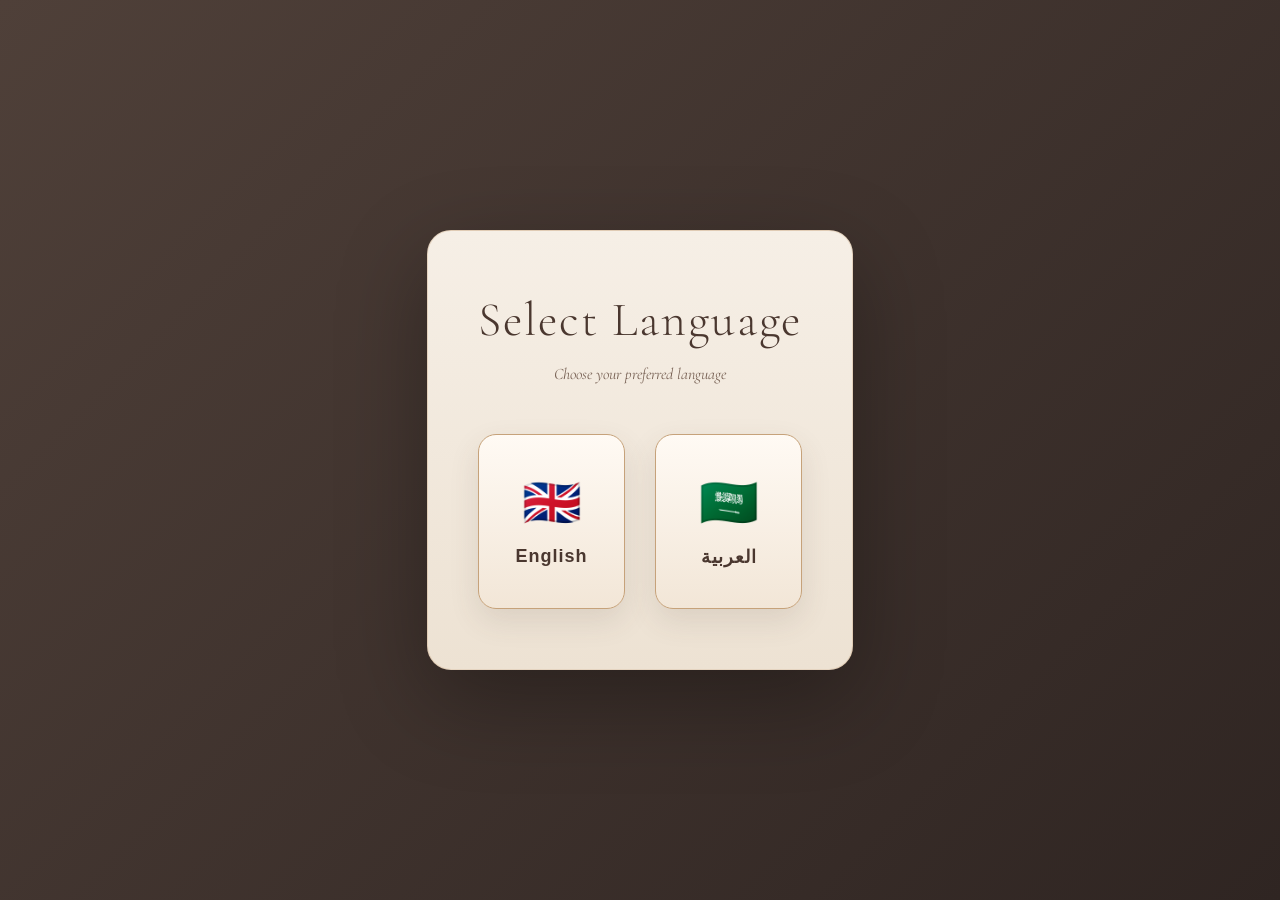
<file: index.html>
<!DOCTYPE html>
<html lang="en">
<head>
    <meta charset="UTF-8">
    <meta name="viewport" content="width=device-width, initial-scale=1.0">
    <title>Malek & Rihem Wedding Invitation</title>
    <link rel="stylesheet" href="language-selector.css">
    <link rel="stylesheet" href="invitation-styles.css">
    <link href="https://fonts.googleapis.com/css2?family=Cormorant+Garamond:wght@300;400;600&family=Montserrat:wght@400;600&display=swap" rel="stylesheet">
</head>
<body>
    <div id="language-selector-view" class="language-selector-container">
        <div class="selector-card">
            <h1>Select Language</h1>
            <p>Choose your preferred language</p>
            <div class="language-buttons">
                <button class="lang-btn english" onclick="selectLanguage('english')">
                    <span class="flag">🇬🇧</span>
                    <span class="lang-name">English</span>
                </button>
                <button class="lang-btn arabic" onclick="selectLanguage('arabic')">
                    <span class="flag">🇸🇦</span>
                    <span class="lang-name">العربية</span>
                </button>
            </div>
        </div>
    </div>

    <div id="invitation-page" style="display: none; width: 100%;">
        <div id="envelope-section" class="envelope-section active">
            <div class="envelope-container">
                <div class="envelope">
                    <div class="envelope-back"></div>
                    <div class="envelope-front">
                        <div class="envelope-flap"></div>
                        <div class="envelope-body">
                            <div class="envelope-text" id="envelope-text">
                                <h1>Wedding Invitation</h1>
                                <p>Malek & Rihem</p>
                            </div>
                            <div class="stamp" onclick="openInvitation()">
                                <div class="stamp-content" id="stamp-text">
                                    <p>CLICK</p>
                                    <p>TO OPEN</p>
                                </div>
                            </div>
                        </div>
                    </div>
                </div>
            </div>
        </div>

        <div id="invitation-section" class="invitation-section">
            <div class="invitation-header">
                <button class="back-btn" onclick="backToEnvelope()">← Back</button>
            </div>

            <div id="english-content" class="language-content active">
                <div class="invitation-container">
                    <div class="invitation-card">
                        <div class="decorative-corner top-left"></div>
                        <div class="decorative-corner top-right"></div>
                        <div class="content">
                            <div class="header-text">
                                <p class="cordial">YOU ARE CORDIALLY INVITED TO</p>
                                <p class="ceremony">THE WEDDING OF</p>
                            </div>
                            <div class="names-section">
                                <div class="divider"></div>
                                <h1 class="couple-names">Malek & Rihem</h1>
                                <div class="divider"></div>
                            </div>
                            <div class="date-section">
                                <div class="date-info">
                                    <p class="date-day">MONDAY</p>
                                    <p class="date-number">17</p>
                                    <p class="date-month">AUGUST</p>
                                    <p class="date-year">2026</p>
                                    <p class="date-time">AT 09 AM</p>
                                </div>
                            </div>
                            <div class="location-section">
                                <p class="venue">Haifa Palace Morneg</p>
                                <a href="https://maps.app.goo.gl/m9n8pzfaNcvFnZn8A" target="_blank" class="map-link">📍 View Location</a>
                            </div>
                            <div class="message-section">
                                <p class="reception-line">Reception to follow</p>
                            </div>
                        </div>
                        <div class="floral-bottom">
                            <div class="flower-group left">
                                <svg class="flower-large" viewBox="0 0 200 200" xmlns="http://www.w3.org/2000/svg">
                                    <circle cx="100" cy="100" r="45" fill="#d4a5a5" opacity="0.6"/>
                                    <circle cx="85" cy="85" r="30" fill="#e8b8b8" opacity="0.7"/>
                                    <circle cx="115" cy="85" r="30" fill="#d4a5a5" opacity="0.8"/>
                                    <circle cx="100" cy="60" r="25" fill="#e8c8c8" opacity="0.7"/>
                                    <circle cx="100" cy="130" r="28" fill="#d9a5a5" opacity="0.6"/>
                                </svg>
                                <svg class="flower-small" viewBox="0 0 150 150" xmlns="http://www.w3.org/2000/svg">
                                    <circle cx="75" cy="75" r="35" fill="#a8d4e0" opacity="0.5"/>
                                    <circle cx="65" cy="65" r="22" fill="#b8d4e0" opacity="0.6"/>
                                    <circle cx="85" cy="65" r="22" fill="#98c4d0" opacity="0.7"/>
                                    <circle cx="75" cy="50" r="20" fill="#a8d4e0" opacity="0.8"/>
                                </svg>
                                <svg class="leaves" viewBox="0 0 100 150" xmlns="http://www.w3.org/2000/svg">
                                    <ellipse cx="30" cy="40" rx="12" ry="30" fill="#9fb3cc" opacity="0.5" transform="rotate(-30 30 40)"/>
                                    <ellipse cx="50" cy="60" rx="10" ry="28" fill="#a8c4d0" opacity="0.5" transform="rotate(20 50 60)"/>
                                    <ellipse cx="20" cy="100" rx="11" ry="32" fill="#8fa3c4" opacity="0.4" transform="rotate(-40 20 100)"/>
                                </svg>
                            </div>
                            <div class="flower-group right">
                                <svg class="flower-large" viewBox="0 0 200 200" xmlns="http://www.w3.org/2000/svg">
                                    <circle cx="100" cy="100" r="45" fill="#d4a5a5" opacity="0.6"/>
                                    <circle cx="85" cy="85" r="30" fill="#e8b8b8" opacity="0.7"/>
                                    <circle cx="115" cy="85" r="30" fill="#d4a5a5" opacity="0.8"/>
                                    <circle cx="100" cy="60" r="25" fill="#e8c8c8" opacity="0.7"/>
                                    <circle cx="100" cy="130" r="28" fill="#d9a5a5" opacity="0.6"/>
                                </svg>
                                <svg class="flower-small" viewBox="0 0 150 150" xmlns="http://www.w3.org/2000/svg">
                                    <circle cx="75" cy="75" r="35" fill="#a8d4e0" opacity="0.5"/>
                                    <circle cx="65" cy="65" r="22" fill="#b8d4e0" opacity="0.6"/>
                                    <circle cx="85" cy="65" r="22" fill="#98c4d0" opacity="0.7"/>
                                    <circle cx="75" cy="50" r="20" fill="#a8d4e0" opacity="0.8"/>
                                </svg>
                                <svg class="leaves" viewBox="0 0 100 150" xmlns="http://www.w3.org/2000/svg">
                                    <ellipse cx="70" cy="40" rx="12" ry="30" fill="#9fb3cc" opacity="0.5" transform="rotate(30 70 40)"/>
                                    <ellipse cx="50" cy="60" rx="10" ry="28" fill="#a8c4d0" opacity="0.5" transform="rotate(-20 50 60)"/>
                                    <ellipse cx="80" cy="100" rx="11" ry="32" fill="#8fa3c4" opacity="0.4" transform="rotate(40 80 100)"/>
                                </svg>
                            </div>
                        </div>
                        <div class="decorative-corner bottom-left"></div>
                        <div class="decorative-corner bottom-right"></div>
                    </div>
                </div>
            </div>

            <div id="arabic-content" class="language-content">
                <div class="invitation-container">
                    <div class="invitation-card" dir="rtl">
                        <div class="decorative-corner top-left"></div>
                        <div class="decorative-corner top-right"></div>
                        <div class="content">
                            <div class="header-text">
                                <p class="cordial">يشرفنا دعوتك لحضور</p>
                                <p class="ceremony">حفل زفاف</p>
                            </div>
                            <div class="names-section">
                                <div class="divider"></div>
                                <h1 class="couple-names">مالك و ريهام</h1>
                                <div class="divider"></div>
                            </div>
                            <div class="date-section">
                                <div class="date-info">
                                    <p class="date-day">الاثنين</p>
                                    <p class="date-number">17</p>
                                    <p class="date-month">أغسطس</p>
                                    <p class="date-year">2026</p>
                                    <p class="date-time">الساعة 9:00 صباحاً</p>
                                </div>
                            </div>
                            <div class="location-section">
                                <p class="venue">قصر حيفا مورنج</p>
                                <a href="https://maps.app.goo.gl/m9n8pzfaNcvFnZn8A" target="_blank" class="map-link">📍 عرض الموقع</a>
                            </div>
                            <div class="message-section">
                                <p class="reception-line">يتبعها حفل استقبال</p>
                            </div>
                        </div>
                        <div class="floral-bottom">
                            <div class="flower-group left">
                                <svg class="flower-large" viewBox="0 0 200 200" xmlns="http://www.w3.org/2000/svg">
                                    <circle cx="100" cy="100" r="45" fill="#d4a5a5" opacity="0.6"/>
                                    <circle cx="85" cy="85" r="30" fill="#e8b8b8" opacity="0.7"/>
                                    <circle cx="115" cy="85" r="30" fill="#d4a5a5" opacity="0.8"/>
                                    <circle cx="100" cy="60" r="25" fill="#e8c8c8" opacity="0.7"/>
                                    <circle cx="100" cy="130" r="28" fill="#d9a5a5" opacity="0.6"/>
                                </svg>
                                <svg class="flower-small" viewBox="0 0 150 150" xmlns="http://www.w3.org/2000/svg">
                                    <circle cx="75" cy="75" r="35" fill="#a8d4e0" opacity="0.5"/>
                                    <circle cx="65" cy="65" r="22" fill="#b8d4e0" opacity="0.6"/>
                                    <circle cx="85" cy="65" r="22" fill="#98c4d0" opacity="0.7"/>
                                    <circle cx="75" cy="50" r="20" fill="#a8d4e0" opacity="0.8"/>
                                </svg>
                                <svg class="leaves" viewBox="0 0 100 150" xmlns="http://www.w3.org/2000/svg">
                                    <ellipse cx="30" cy="40" rx="12" ry="30" fill="#9fb3cc" opacity="0.5" transform="rotate(-30 30 40)"/>
                                    <ellipse cx="50" cy="60" rx="10" ry="28" fill="#a8c4d0" opacity="0.5" transform="rotate(20 50 60)"/>
                                    <ellipse cx="20" cy="100" rx="11" ry="32" fill="#8fa3c4" opacity="0.4" transform="rotate(-40 20 100)"/>
                                </svg>
                            </div>
                            <div class="flower-group right">
                                <svg class="flower-large" viewBox="0 0 200 200" xmlns="http://www.w3.org/2000/svg">
                                    <circle cx="100" cy="100" r="45" fill="#d4a5a5" opacity="0.6"/>
                                    <circle cx="85" cy="85" r="30" fill="#e8b8b8" opacity="0.7"/>
                                    <circle cx="115" cy="85" r="30" fill="#d4a5a5" opacity="0.8"/>
                                    <circle cx="100" cy="60" r="25" fill="#e8c8c8" opacity="0.7"/>
                                    <circle cx="100" cy="130" r="28" fill="#d9a5a5" opacity="0.6"/>
                                </svg>
                                <svg class="flower-small" viewBox="0 0 150 150" xmlns="http://www.w3.org/2000/svg">
                                    <circle cx="75" cy="75" r="35" fill="#a8d4e0" opacity="0.5"/>
                                    <circle cx="65" cy="65" r="22" fill="#b8d4e0" opacity="0.6"/>
                                    <circle cx="85" cy="65" r="22" fill="#98c4d0" opacity="0.7"/>
                                    <circle cx="75" cy="50" r="20" fill="#a8d4e0" opacity="0.8"/>
                                </svg>
                                <svg class="leaves" viewBox="0 0 100 150" xmlns="http://www.w3.org/2000/svg">
                                    <ellipse cx="70" cy="40" rx="12" ry="30" fill="#9fb3cc" opacity="0.5" transform="rotate(30 70 40)"/>
                                    <ellipse cx="50" cy="60" rx="10" ry="28" fill="#a8c4d0" opacity="0.5" transform="rotate(-20 50 60)"/>
                                    <ellipse cx="80" cy="100" rx="11" ry="32" fill="#8fa3c4" opacity="0.4" transform="rotate(40 80 100)"/>
                                </svg>
                            </div>
                        </div>
                        <div class="decorative-corner bottom-left"></div>
                        <div class="decorative-corner bottom-right"></div>
                    </div>
                </div>
            </div>
        </div>
    </div>

    <script>
        let selectedLanguage = localStorage.getItem('selectedLanguage') || 'english';

        function applyLanguage() {
            const envelopeText = document.getElementById('envelope-text');
            const stampText = document.getElementById('stamp-text');
            const englishContent = document.getElementById('english-content');
            const arabicContent = document.getElementById('arabic-content');

            if (selectedLanguage === 'arabic') {
                document.documentElement.dir = 'rtl';
                document.documentElement.lang = 'ar';
                envelopeText.innerHTML = '<h1>دعوة الزفاف</h1><p>مالك و ريهام</p>';
                stampText.innerHTML = '<p>اضغط</p><p>لفتح</p>';
                englishContent.classList.remove('active');
                arabicContent.classList.add('active');
            } else {
                document.documentElement.dir = 'ltr';
                document.documentElement.lang = 'en';
                envelopeText.innerHTML = '<h1>Wedding Invitation</h1><p>Malek & Rihem</p>';
                stampText.innerHTML = '<p>CLICK</p><p>TO OPEN</p>';
                englishContent.classList.add('active');
                arabicContent.classList.remove('active');
            }
        }

        function selectLanguage(lang) {
            selectedLanguage = lang;
            localStorage.setItem('selectedLanguage', lang);
            document.getElementById('language-selector-view').style.display = 'none';
            document.getElementById('invitation-page').style.display = 'block';
            applyLanguage();
            backToEnvelope();
            window.scrollTo(0, 0);
        }

        function openInvitation() {
            document.getElementById('envelope-section').classList.remove('active');
            document.getElementById('invitation-section').classList.add('active');
            window.scrollTo(0, 0);
        }

        function backToEnvelope() {
            document.getElementById('invitation-section').classList.remove('active');
            document.getElementById('envelope-section').classList.add('active');
            window.scrollTo(0, 0);
        }
    </script>
</body>
</html>
</file>
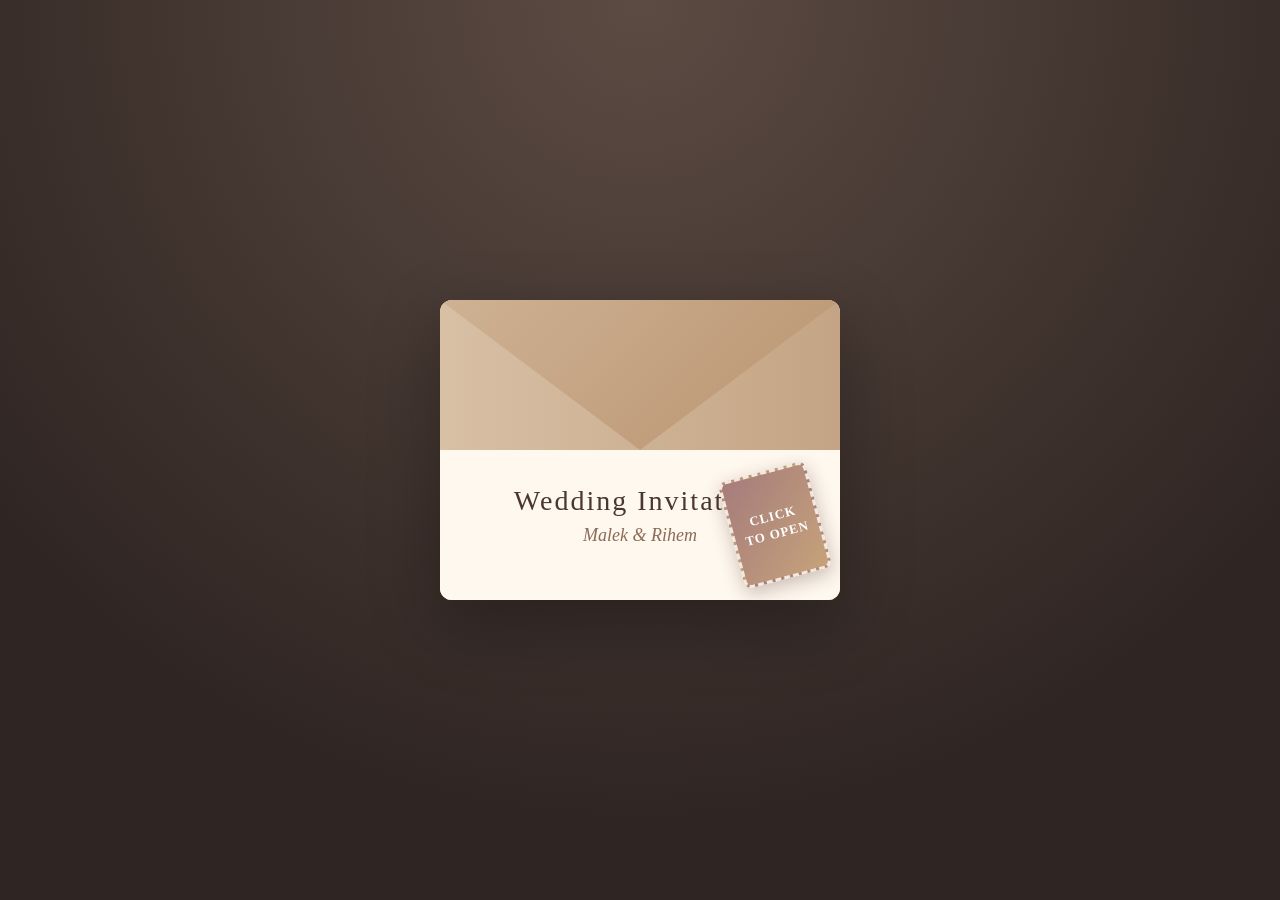
<file: envelope.html>
<!DOCTYPE html>
<html lang="en">
<head>
    <meta charset="UTF-8">
    <meta name="viewport" content="width=device-width, initial-scale=1.0">
    <title>Wedding Invitation - Envelope</title>
    <link rel="stylesheet" href="envelope-styles.css">
</head>
<body>
    <div class="envelope-page">
        <div class="envelope-container">
            <div class="envelope">
                <!-- Envelope Back -->
                <div class="envelope-back"></div>
                
                <!-- Envelope Front -->
                <div class="envelope-front">
                    <div class="envelope-flap"></div>
                    <div class="envelope-body">
                        <div class="envelope-text" id="envelope-text">
                            <h1>Wedding Invitation</h1>
                            <p>Malek & Rihem</p>
                        </div>
                        
                        <!-- Stamp -->
                        <div class="stamp" onclick="openInvitation()">
                            <div class="stamp-content" id="stamp-text">
                                <p>CLICK</p>
                                <p>TO OPEN</p>
                            </div>
                        </div>
                    </div>
                </div>
            </div>
        </div>
    </div>

    <script src="envelope-script.js"></script>
</body>
</html>
</file>
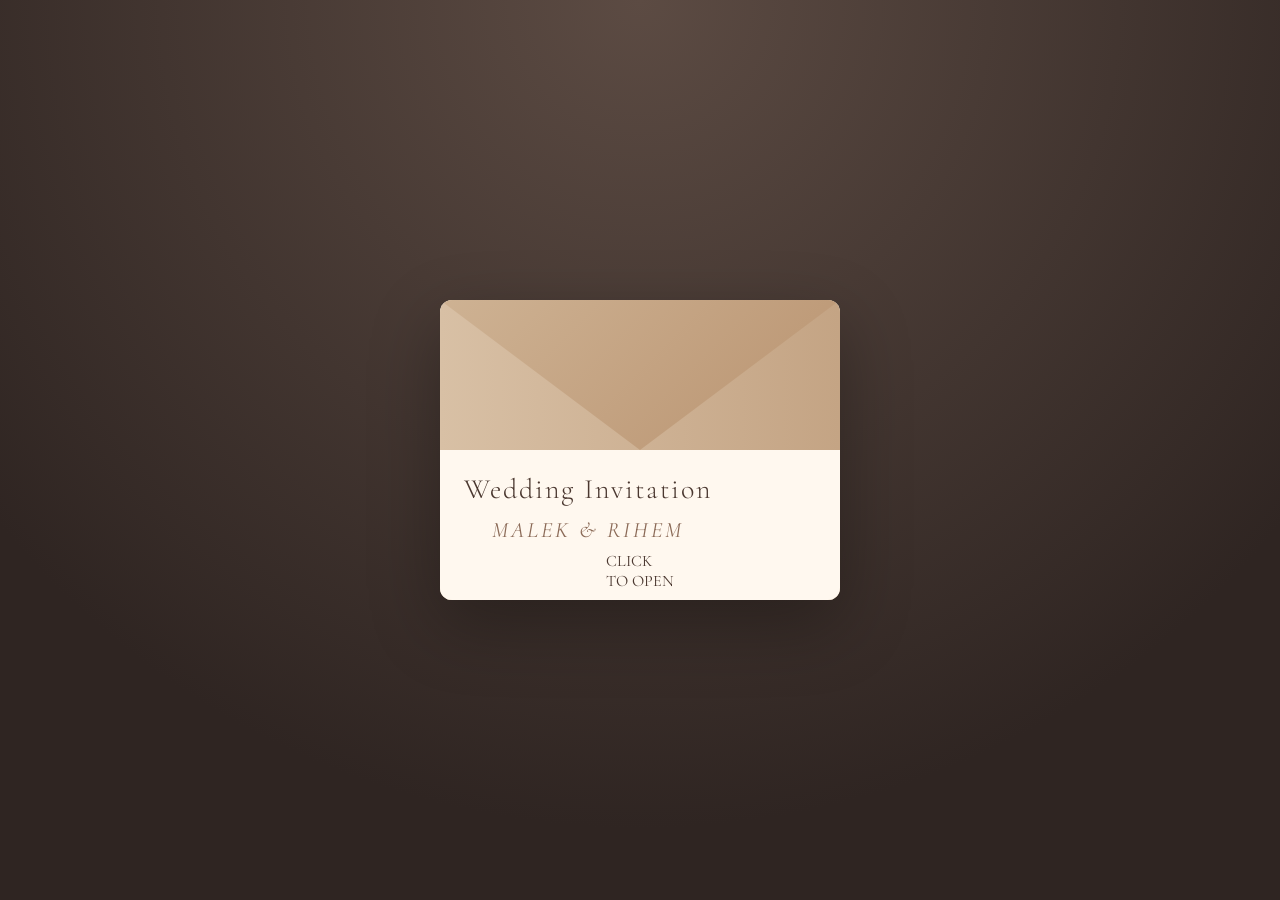
<file: invitation-preview.html>
<!DOCTYPE html>
<html lang="en">
<head>
    <meta charset="UTF-8">
    <meta name="viewport" content="width=device-width, initial-scale=1.0">
    <title>Malek & Rihem Wedding Invitation</title>
    <link rel="stylesheet" href="invitation-styles.css">
    <link href="https://fonts.googleapis.com/css2?family=Cormorant+Garamond:wght@300;400;600&family=Montserrat:wght@400;600&display=swap" rel="stylesheet">
</head>
<body>
    <!-- ENVELOPE PAGE -->
    <div id="envelope-section" class="envelope-section active">
        <div class="envelope-container">
            <div class="envelope">
                <div class="envelope-back"></div>
                <div class="envelope-front">
                    <div class="envelope-flap"></div>
                    <div class="envelope-body">
                        <div class="envelope-text" id="envelope-text">
                            <h1>Wedding Invitation</h1>
                            <p>Malek & Rihem</p>
                        </div>
                        <div class="stamp" onclick="openInvitation()">
                            <div class="stamp-content" id="stamp-text">
                                <p>CLICK</p>
                                <p>TO OPEN</p>
                            </div>
                        </div>
                    </div>
                </div>
            </div>
        </div>
    </div>

    <!-- INVITATION PAGE -->
    <div id="invitation-section" class="invitation-section">
        <div class="invitation-header">
            <button class="back-btn" onclick="backToEnvelope()">← Back</button>
        </div>

        <div id="english-content" class="language-content active">
            <div class="invitation-container">
                <div class="invitation-card">
                    <div class="decorative-corner top-left"></div>
                    <div class="decorative-corner top-right"></div>

                    <div class="content">
                        <div class="header-text">
                            <p class="cordial">YOU ARE CORDIALLY INVITED TO</p>
                            <p class="ceremony">THE WEDDING OF</p>
                        </div>

                        <div class="names-section">
                            <div class="divider"></div>
                            <h1 class="couple-names">Malek & Rihem</h1>
                            <div class="divider"></div>
                        </div>

                        <div class="date-section">
                            <div class="date-info">
                                <p class="date-day">MONDAY</p>
                                <p class="date-number">17</p>
                                <p class="date-month">AUGUST</p>
                                <p class="date-year">2026</p>
                                <p class="date-time">AT 09 AM</p>
                            </div>
                        </div>

                        <div class="location-section">
                            <p class="venue">Haifa Palace Morneg</p>
                            <a href="https://maps.app.goo.gl/m9n8pzfaNcvFnZn8A" target="_blank" class="map-link">📍 View Location</a>
                        </div>

                        <div class="message-section">
                            <p class="reception-line">Reception to follow</p>
                        </div>
                    </div>

                    <div class="floral-bottom">
                        <div class="flower-group left">
                            <svg class="flower-large" viewBox="0 0 200 200" xmlns="http://www.w3.org/2000/svg">
                                <circle cx="100" cy="100" r="45" fill="#d4a5a5" opacity="0.6"/>
                                <circle cx="85" cy="85" r="30" fill="#e8b8b8" opacity="0.7"/>
                                <circle cx="115" cy="85" r="30" fill="#d4a5a5" opacity="0.8"/>
                                <circle cx="100" cy="60" r="25" fill="#e8c8c8" opacity="0.7"/>
                                <circle cx="100" cy="130" r="28" fill="#d9a5a5" opacity="0.6"/>
                            </svg>
                            <svg class="flower-small" viewBox="0 0 150 150" xmlns="http://www.w3.org/2000/svg">
                                <circle cx="75" cy="75" r="35" fill="#a8d4e0" opacity="0.5"/>
                                <circle cx="65" cy="65" r="22" fill="#b8d4e0" opacity="0.6"/>
                                <circle cx="85" cy="65" r="22" fill="#98c4d0" opacity="0.7"/>
                                <circle cx="75" cy="50" r="20" fill="#a8d4e0" opacity="0.8"/>
                            </svg>
                            <svg class="leaves" viewBox="0 0 100 150" xmlns="http://www.w3.org/2000/svg">
                                <ellipse cx="30" cy="40" rx="12" ry="30" fill="#9fb3cc" opacity="0.5" transform="rotate(-30 30 40)"/>
                                <ellipse cx="50" cy="60" rx="10" ry="28" fill="#a8c4d0" opacity="0.5" transform="rotate(20 50 60)"/>
                                <ellipse cx="20" cy="100" rx="11" ry="32" fill="#8fa3c4" opacity="0.4" transform="rotate(-40 20 100)"/>
                            </svg>
                        </div>

                        <div class="flower-group right">
                            <svg class="flower-large" viewBox="0 0 200 200" xmlns="http://www.w3.org/2000/svg">
                                <circle cx="100" cy="100" r="45" fill="#d4a5a5" opacity="0.6"/>
                                <circle cx="85" cy="85" r="30" fill="#e8b8b8" opacity="0.7"/>
                                <circle cx="115" cy="85" r="30" fill="#d4a5a5" opacity="0.8"/>
                                <circle cx="100" cy="60" r="25" fill="#e8c8c8" opacity="0.7"/>
                                <circle cx="100" cy="130" r="28" fill="#d9a5a5" opacity="0.6"/>
                            </svg>
                            <svg class="flower-small" viewBox="0 0 150 150" xmlns="http://www.w3.org/2000/svg">
                                <circle cx="75" cy="75" r="35" fill="#a8d4e0" opacity="0.5"/>
                                <circle cx="65" cy="65" r="22" fill="#b8d4e0" opacity="0.6"/>
                                <circle cx="85" cy="65" r="22" fill="#98c4d0" opacity="0.7"/>
                                <circle cx="75" cy="50" r="20" fill="#a8d4e0" opacity="0.8"/>
                            </svg>
                            <svg class="leaves" viewBox="0 0 100 150" xmlns="http://www.w3.org/2000/svg">
                                <ellipse cx="70" cy="40" rx="12" ry="30" fill="#9fb3cc" opacity="0.5" transform="rotate(30 70 40)"/>
                                <ellipse cx="50" cy="60" rx="10" ry="28" fill="#a8c4d0" opacity="0.5" transform="rotate(-20 50 60)"/>
                                <ellipse cx="80" cy="100" rx="11" ry="32" fill="#8fa3c4" opacity="0.4" transform="rotate(40 80 100)"/>
                            </svg>
                        </div>
                    </div>

                    <div class="decorative-corner bottom-left"></div>
                    <div class="decorative-corner bottom-right"></div>
                </div>
            </div>
        </div>

        <div id="arabic-content" class="language-content">
            <div class="invitation-container">
                <div class="invitation-card" dir="rtl">
                    <div class="decorative-corner top-left"></div>
                    <div class="decorative-corner top-right"></div>

                    <div class="content">
                        <div class="header-text">
                            <p class="cordial">يشرفنا دعوتك لحضور</p>
                            <p class="ceremony">حفل زفاف</p>
                        </div>

                        <div class="names-section">
                            <div class="divider"></div>
                            <h1 class="couple-names">مالك و ريهام</h1>
                            <div class="divider"></div>
                        </div>

                        <div class="date-section">
                            <div class="date-info">
                                <p class="date-day">الاثنين</p>
                                <p class="date-number">17</p>
                                <p class="date-month">أغسطس</p>
                                <p class="date-year">2026</p>
                                <p class="date-time">الساعة 9:00 صباحاً</p>
                            </div>
                        </div>

                        <div class="location-section">
                            <p class="venue">قصر حيفا مورنج</p>
                            <a href="https://maps.app.goo.gl/m9n8pzfaNcvFnZn8A" target="_blank" class="map-link">📍 عرض الموقع</a>
                        </div>

                        <div class="message-section">
                            <p class="reception-line">يتبعها حفل استقبال</p>
                        </div>
                    </div>

                    <div class="floral-bottom">
                        <div class="flower-group left">
                            <svg class="flower-large" viewBox="0 0 200 200" xmlns="http://www.w3.org/2000/svg">
                                <circle cx="100" cy="100" r="45" fill="#d4a5a5" opacity="0.6"/>
                                <circle cx="85" cy="85" r="30" fill="#e8b8b8" opacity="0.7"/>
                                <circle cx="115" cy="85" r="30" fill="#d4a5a5" opacity="0.8"/>
                                <circle cx="100" cy="60" r="25" fill="#e8c8c8" opacity="0.7"/>
                                <circle cx="100" cy="130" r="28" fill="#d9a5a5" opacity="0.6"/>
                            </svg>
                            <svg class="flower-small" viewBox="0 0 150 150" xmlns="http://www.w3.org/2000/svg">
                                <circle cx="75" cy="75" r="35" fill="#a8d4e0" opacity="0.5"/>
                                <circle cx="65" cy="65" r="22" fill="#b8d4e0" opacity="0.6"/>
                                <circle cx="85" cy="65" r="22" fill="#98c4d0" opacity="0.7"/>
                                <circle cx="75" cy="50" r="20" fill="#a8d4e0" opacity="0.8"/>
                            </svg>
                            <svg class="leaves" viewBox="0 0 100 150" xmlns="http://www.w3.org/2000/svg">
                                <ellipse cx="30" cy="40" rx="12" ry="30" fill="#9fb3cc" opacity="0.5" transform="rotate(-30 30 40)"/>
                                <ellipse cx="50" cy="60" rx="10" ry="28" fill="#a8c4d0" opacity="0.5" transform="rotate(20 50 60)"/>
                                <ellipse cx="20" cy="100" rx="11" ry="32" fill="#8fa3c4" opacity="0.4" transform="rotate(-40 20 100)"/>
                            </svg>
                        </div>

                        <div class="flower-group right">
                            <svg class="flower-large" viewBox="0 0 200 200" xmlns="http://www.w3.org/2000/svg">
                                <circle cx="100" cy="100" r="45" fill="#d4a5a5" opacity="0.6"/>
                                <circle cx="85" cy="85" r="30" fill="#e8b8b8" opacity="0.7"/>
                                <circle cx="115" cy="85" r="30" fill="#d4a5a5" opacity="0.8"/>
                                <circle cx="100" cy="60" r="25" fill="#e8c8c8" opacity="0.7"/>
                                <circle cx="100" cy="130" r="28" fill="#d9a5a5" opacity="0.6"/>
                            </svg>
                            <svg class="flower-small" viewBox="0 0 150 150" xmlns="http://www.w3.org/2000/svg">
                                <circle cx="75" cy="75" r="35" fill="#a8d4e0" opacity="0.5"/>
                                <circle cx="65" cy="65" r="22" fill="#b8d4e0" opacity="0.6"/>
                                <circle cx="85" cy="65" r="22" fill="#98c4d0" opacity="0.7"/>
                                <circle cx="75" cy="50" r="20" fill="#a8d4e0" opacity="0.8"/>
                            </svg>
                            <svg class="leaves" viewBox="0 0 100 150" xmlns="http://www.w3.org/2000/svg">
                                <ellipse cx="70" cy="40" rx="12" ry="30" fill="#9fb3cc" opacity="0.5" transform="rotate(30 70 40)"/>
                                <ellipse cx="50" cy="60" rx="10" ry="28" fill="#a8c4d0" opacity="0.5" transform="rotate(-20 50 60)"/>
                                <ellipse cx="80" cy="100" rx="11" ry="32" fill="#8fa3c4" opacity="0.4" transform="rotate(40 80 100)"/>
                            </svg>
                        </div>
                    </div>

                    <div class="decorative-corner bottom-left"></div>
                    <div class="decorative-corner bottom-right"></div>
                </div>
            </div>
        </div>
    </div>

    <script src="invitation-script.js"></script>
</body>
</html>
</file>
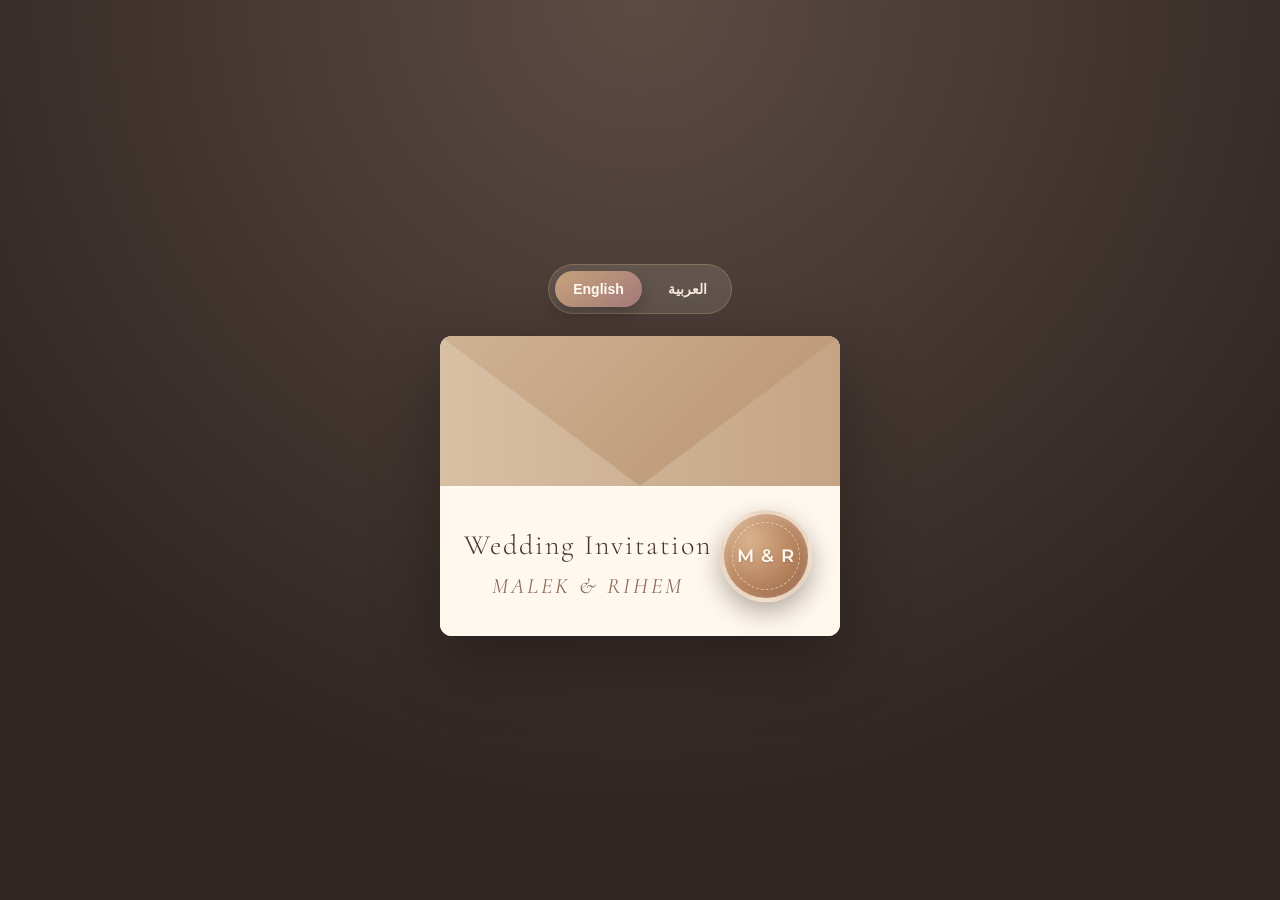
<file: invitation.html>
<!DOCTYPE html>
<html lang="en">
<head>
    <meta charset="UTF-8">
    <meta name="viewport" content="width=device-width, initial-scale=1.0">
    <title>Malek & Rihem Wedding Invitation</title>
    <link rel="stylesheet" href="invitation-styles.css">
    <link href="https://fonts.googleapis.com/css2?family=Cormorant+Garamond:wght@300;400;600&family=Montserrat:wght@400;600&display=swap" rel="stylesheet">
</head>
<body>
    <div id="envelope-section" class="envelope-section active">
        <div class="envelope-stage">
            <div class="envelope-language-bar">
                <div class="language-toggle" aria-label="Language switcher">
                    <button type="button" id="english-toggle-envelope" class="lang-toggle-btn active" onclick="setLanguage('english')">English</button>
                    <button type="button" id="arabic-toggle-envelope" class="lang-toggle-btn" onclick="setLanguage('arabic')">العربية</button>
                </div>
            </div>

            <div class="envelope-container">
                <div class="envelope">
                    <div class="envelope-back"></div>
                    <div class="envelope-front">
                        <div class="envelope-flap"></div>
                        <div class="envelope-body">
                            <div class="envelope-text" id="envelope-text">
                                <h1>Wedding Invitation</h1>
                                <p class="envelope-couple-names">MALEK &amp; RIHEM</p>
                            </div>
                            <button class="seal-stamp" type="button" onclick="openInvitation()" aria-label="Open invitation">
                                <span class="seal-inner">
                                    <span class="seal-monogram">M &amp; R</span>
                                </span>
                            </button>
                        </div>
                    </div>
                </div>
            </div>
        </div>
    </div>

    <div id="invitation-section" class="invitation-section">
        <div class="invitation-header">
            <div class="top-controls">
                <button class="back-btn" onclick="backToEnvelope()">← Back</button>
                <div class="language-toggle" aria-label="Language switcher">
                    <button type="button" id="english-toggle" class="lang-toggle-btn active" onclick="setLanguage('english')">English</button>
                    <button type="button" id="arabic-toggle" class="lang-toggle-btn" onclick="setLanguage('arabic')">العربية</button>
                </div>
            </div>
        </div>

        <div id="english-content" class="language-content active">
            <div class="invitation-container">
                <div class="invitation-card">
                    <div class="decorative-corner top-left"></div>
                    <div class="decorative-corner top-right"></div>
                    <div class="content">
                        <div class="header-text">
                            <p class="cordial">YOU ARE CORDIALLY INVITED TO</p>
                            <p class="ceremony">THE WEDDING OF</p>
                        </div>
                        <div class="names-section">
                            <div class="divider"></div>
                            <h1 class="couple-names">Malek &amp; Rihem</h1>
                            <div class="divider"></div>
                        </div>
                        <div class="date-section">
                            <div class="date-info">
                                <p class="date-day">MONDAY</p>
                                <p class="date-number">17</p>
                                <p class="date-month">AUGUST</p>
                                <p class="date-year">2026</p>
                                <p class="date-time">9 PM</p>
                            </div>
                        </div>
                        <div class="location-section">
                            <p class="venue">Haifa Palace Morneg</p>
                            <a href="https://maps.app.goo.gl/m9n8pzfaNcvFnZn8A" target="_blank" class="map-link">📍 View Location</a>
                        </div>
                        <div class="rings-section" aria-hidden="true">
                            <svg class="rings-icon" viewBox="0 0 220 120" xmlns="http://www.w3.org/2000/svg">
                                <circle cx="82" cy="66" r="32" fill="none" stroke="#c6a27a" stroke-width="8"/>
                                <circle cx="138" cy="54" r="32" fill="none" stroke="#d8b892" stroke-width="8"/>
                                <path d="M138 22 L146 8 L154 22" fill="none" stroke="#d8b892" stroke-width="6" stroke-linecap="round" stroke-linejoin="round"/>
                                <circle cx="150" cy="8" r="5" fill="#f3e8dc" stroke="#d8b892" stroke-width="2"/>
                            </svg>
                        </div>
                    </div>
                    <div class="floral-bottom">
                        <div class="flower-group left">
                            <svg class="flower-large" viewBox="0 0 200 200" xmlns="http://www.w3.org/2000/svg"><circle cx="100" cy="100" r="45" fill="#d4a5a5" opacity="0.6"/><circle cx="85" cy="85" r="30" fill="#e8b8b8" opacity="0.7"/><circle cx="115" cy="85" r="30" fill="#d4a5a5" opacity="0.8"/><circle cx="100" cy="60" r="25" fill="#e8c8c8" opacity="0.7"/><circle cx="100" cy="130" r="28" fill="#d9a5a5" opacity="0.6"/></svg>
                            <svg class="flower-small" viewBox="0 0 150 150" xmlns="http://www.w3.org/2000/svg"><circle cx="75" cy="75" r="35" fill="#a8d4e0" opacity="0.5"/><circle cx="65" cy="65" r="22" fill="#b8d4e0" opacity="0.6"/><circle cx="85" cy="65" r="22" fill="#98c4d0" opacity="0.7"/><circle cx="75" cy="50" r="20" fill="#a8d4e0" opacity="0.8"/></svg>
                            <svg class="leaves" viewBox="0 0 100 150" xmlns="http://www.w3.org/2000/svg"><ellipse cx="30" cy="40" rx="12" ry="30" fill="#9fb3cc" opacity="0.5" transform="rotate(-30 30 40)"/><ellipse cx="50" cy="60" rx="10" ry="28" fill="#a8c4d0" opacity="0.5" transform="rotate(20 50 60)"/><ellipse cx="20" cy="100" rx="11" ry="32" fill="#8fa3c4" opacity="0.4" transform="rotate(-40 20 100)"/></svg>
                        </div>
                        <div class="flower-group right">
                            <svg class="flower-large" viewBox="0 0 200 200" xmlns="http://www.w3.org/2000/svg"><circle cx="100" cy="100" r="45" fill="#d4a5a5" opacity="0.6"/><circle cx="85" cy="85" r="30" fill="#e8b8b8" opacity="0.7"/><circle cx="115" cy="85" r="30" fill="#d4a5a5" opacity="0.8"/><circle cx="100" cy="60" r="25" fill="#e8c8c8" opacity="0.7"/><circle cx="100" cy="130" r="28" fill="#d9a5a5" opacity="0.6"/></svg>
                            <svg class="flower-small" viewBox="0 0 150 150" xmlns="http://www.w3.org/2000/svg"><circle cx="75" cy="75" r="35" fill="#a8d4e0" opacity="0.5"/><circle cx="65" cy="65" r="22" fill="#b8d4e0" opacity="0.6"/><circle cx="85" cy="65" r="22" fill="#98c4d0" opacity="0.7"/><circle cx="75" cy="50" r="20" fill="#a8d4e0" opacity="0.8"/></svg>
                            <svg class="leaves" viewBox="0 0 100 150" xmlns="http://www.w3.org/2000/svg"><ellipse cx="70" cy="40" rx="12" ry="30" fill="#9fb3cc" opacity="0.5" transform="rotate(30 70 40)"/><ellipse cx="50" cy="60" rx="10" ry="28" fill="#a8c4d0" opacity="0.5" transform="rotate(-20 50 60)"/><ellipse cx="80" cy="100" rx="11" ry="32" fill="#8fa3c4" opacity="0.4" transform="rotate(40 80 100)"/></svg>
                        </div>
                    </div>
                    <div class="decorative-corner bottom-left"></div>
                    <div class="decorative-corner bottom-right"></div>
                </div>
            </div>
        </div>

        <div id="arabic-content" class="language-content">
            <div class="invitation-container">
                <div class="invitation-card" dir="rtl">
                    <div class="decorative-corner top-left"></div>
                    <div class="decorative-corner top-right"></div>
                    <div class="content">
                        <div class="header-text">
                            <p class="cordial">يشرفنا دعوتك لحضور</p>
                            <p class="ceremony">حفل زفاف</p>
                        </div>
                        <div class="names-section">
                            <div class="divider"></div>
                            <h1 class="couple-names">مالك و ريهام</h1>
                            <div class="divider"></div>
                        </div>
                        <div class="date-section">
                            <div class="date-info">
                                <p class="date-day">الاثنين</p>
                                <p class="date-number">17</p>
                                <p class="date-month">أوت</p>
                                <p class="date-year">2026</p>
                                <p class="date-time">التاسعة مساءا</p>
                            </div>
                        </div>
                        <div class="location-section">
                            <p class="venue">قصر هيفاء بمرناق</p>
                            <a href="https://maps.app.goo.gl/m9n8pzfaNcvFnZn8A" target="_blank" class="map-link">📍 عرض الموقع</a>
                        </div>
                        <div class="rings-section" aria-hidden="true">
                            <svg class="rings-icon" viewBox="0 0 220 120" xmlns="http://www.w3.org/2000/svg">
                                <circle cx="82" cy="66" r="32" fill="none" stroke="#c6a27a" stroke-width="8"/>
                                <circle cx="138" cy="54" r="32" fill="none" stroke="#d8b892" stroke-width="8"/>
                                <path d="M138 22 L146 8 L154 22" fill="none" stroke="#d8b892" stroke-width="6" stroke-linecap="round" stroke-linejoin="round"/>
                                <circle cx="150" cy="8" r="5" fill="#f3e8dc" stroke="#d8b892" stroke-width="2"/>
                            </svg>
                        </div>
                    </div>
                    <div class="floral-bottom">
                        <div class="flower-group left">
                            <svg class="flower-large" viewBox="0 0 200 200" xmlns="http://www.w3.org/2000/svg"><circle cx="100" cy="100" r="45" fill="#d4a5a5" opacity="0.6"/><circle cx="85" cy="85" r="30" fill="#e8b8b8" opacity="0.7"/><circle cx="115" cy="85" r="30" fill="#d4a5a5" opacity="0.8"/><circle cx="100" cy="60" r="25" fill="#e8c8c8" opacity="0.7"/><circle cx="100" cy="130" r="28" fill="#d9a5a5" opacity="0.6"/></svg>
                            <svg class="flower-small" viewBox="0 0 150 150" xmlns="http://www.w3.org/2000/svg"><circle cx="75" cy="75" r="35" fill="#a8d4e0" opacity="0.5"/><circle cx="65" cy="65" r="22" fill="#b8d4e0" opacity="0.6"/><circle cx="85" cy="65" r="22" fill="#98c4d0" opacity="0.7"/><circle cx="75" cy="50" r="20" fill="#a8d4e0" opacity="0.8"/></svg>
                            <svg class="leaves" viewBox="0 0 100 150" xmlns="http://www.w3.org/2000/svg"><ellipse cx="30" cy="40" rx="12" ry="30" fill="#9fb3cc" opacity="0.5" transform="rotate(-30 30 40)"/><ellipse cx="50" cy="60" rx="10" ry="28" fill="#a8c4d0" opacity="0.5" transform="rotate(20 50 60)"/><ellipse cx="20" cy="100" rx="11" ry="32" fill="#8fa3c4" opacity="0.4" transform="rotate(-40 20 100)"/></svg>
                        </div>
                        <div class="flower-group right">
                            <svg class="flower-large" viewBox="0 0 200 200" xmlns="http://www.w3.org/2000/svg"><circle cx="100" cy="100" r="45" fill="#d4a5a5" opacity="0.6"/><circle cx="85" cy="85" r="30" fill="#e8b8b8" opacity="0.7"/><circle cx="115" cy="85" r="30" fill="#d4a5a5" opacity="0.8"/><circle cx="100" cy="60" r="25" fill="#e8c8c8" opacity="0.7"/><circle cx="100" cy="130" r="28" fill="#d9a5a5" opacity="0.6"/></svg>
                            <svg class="flower-small" viewBox="0 0 150 150" xmlns="http://www.w3.org/2000/svg"><circle cx="75" cy="75" r="35" fill="#a8d4e0" opacity="0.5"/><circle cx="65" cy="65" r="22" fill="#b8d4e0" opacity="0.6"/><circle cx="85" cy="65" r="22" fill="#98c4d0" opacity="0.7"/><circle cx="75" cy="50" r="20" fill="#a8d4e0" opacity="0.8"/></svg>
                            <svg class="leaves" viewBox="0 0 100 150" xmlns="http://www.w3.org/2000/svg"><ellipse cx="70" cy="40" rx="12" ry="30" fill="#9fb3cc" opacity="0.5" transform="rotate(30 70 40)"/><ellipse cx="50" cy="60" rx="10" ry="28" fill="#a8c4d0" opacity="0.5" transform="rotate(-20 50 60)"/><ellipse cx="80" cy="100" rx="11" ry="32" fill="#8fa3c4" opacity="0.4" transform="rotate(40 80 100)"/></svg>
                        </div>
                    </div>
                    <div class="decorative-corner bottom-left"></div>
                    <div class="decorative-corner bottom-right"></div>
                </div>
            </div>
        </div>
    </div>

    <script src="invitation-script.js"></script>
</body>
</html>
</file>
<file: language-selector.css>
* {
    margin: 0;
    padding: 0;
    box-sizing: border-box;
}

body {
    font-family: 'Cormorant Garamond', serif;
    background: linear-gradient(135deg, #4f4039 0%, #2f2522 100%);
    min-height: 100vh;
    display: flex;
    align-items: center;
    justify-content: center;
    color: #f3e8dc;
}

.language-selector-container {
    width: 100%;
    height: 100vh;
    display: flex;
    align-items: center;
    justify-content: center;
    padding: 20px;
}

.selector-card {
    background: linear-gradient(180deg, #f6efe6 0%, #ede2d3 100%);
    border-radius: 24px;
    padding: 60px 50px;
    box-shadow: 0 30px 90px rgba(0, 0, 0, 0.3);
    text-align: center;
    max-width: 500px;
    border: 1px solid rgba(198, 162, 122, 0.35);
    animation: slideIn 0.6s ease-out;
}

@keyframes slideIn {
    from {
        opacity: 0;
        transform: translateY(30px);
    }
    to {
        opacity: 1;
        transform: translateY(0);
    }
}

.selector-card h1 {
    font-size: 48px;
    color: #4a372f;
    font-weight: 300;
    letter-spacing: 2px;
    margin-bottom: 15px;
}

.selector-card p {
    font-size: 16px;
    color: #7a6457;
    margin-bottom: 50px;
    font-style: italic;
}

.language-buttons {
    display: flex;
    gap: 30px;
    justify-content: center;
}

.lang-btn {
    flex: 1;
    max-width: 150px;
    padding: 40px 30px;
    border: 1px solid #c6a27a;
    border-radius: 18px;
    background: linear-gradient(180deg, #fffaf4 0%, #f2e6d7 100%);
    cursor: pointer;
    transition: all 0.3s ease;
    display: flex;
    flex-direction: column;
    align-items: center;
    gap: 15px;
    box-shadow: 0 12px 30px rgba(79, 64, 57, 0.12);
}

.lang-btn:hover {
    transform: translateY(-6px);
    box-shadow: 0 18px 40px rgba(47, 37, 34, 0.22);
    border-color: #8b6a57;
}

.lang-btn.english:hover,
.lang-btn.arabic:hover {
    background: linear-gradient(135deg, rgba(198, 162, 122, 0.18) 0%, rgba(166, 124, 124, 0.12) 100%);
}

.flag {
    font-size: 48px;
    display: block;
}

.lang-name {
    font-size: 18px;
    color: #4a372f;
    font-weight: 600;
    letter-spacing: 1px;
}

@media (max-width: 600px) {
    .selector-card {
        padding: 40px 30px;
    }

    .selector-card h1 {
        font-size: 36px;
    }

    .language-buttons {
        gap: 20px;
        flex-direction: column;
    }

    .lang-btn {
        max-width: none;
    }
}
</file>
<file: invitation-styles.css>
* {
    margin: 0;
    padding: 0;
    box-sizing: border-box;
}

body {
    font-family: 'Cormorant Garamond', serif;
    background: linear-gradient(135deg, #4f4039 0%, #2f2522 100%);
    min-height: 100vh;
    color: #4a372f;
}

.envelope-section {
    display: none;
    width: 100%;
    min-height: 100vh;
    align-items: center;
    justify-content: center;
    background: radial-gradient(circle at top, #5c4b43 0%, #2f2522 75%);
    animation: fadeIn 0.6s ease-in;
    padding: 24px;
}

.envelope-section.active {
    display: flex;
}

@keyframes fadeIn {
    from { opacity: 0; }
    to { opacity: 1; }
}

.envelope-stage {
    width: 100%;
    display: flex;
    flex-direction: column;
    align-items: center;
    gap: 22px;
}

.envelope-language-bar {
    display: flex;
    justify-content: center;
    width: 100%;
}

.envelope-container {
    perspective: 1000px;
    width: 100%;
    display: flex;
    align-items: center;
    justify-content: center;
}

.envelope {
    position: relative;
    width: 400px;
    height: 300px;
    background: #fff8ef;
    border-radius: 12px;
    box-shadow: 0 24px 70px rgba(0, 0, 0, 0.3);
    overflow: hidden;
}

.envelope-back {
    position: absolute;
    inset: 0;
    background: linear-gradient(to right, #d8c0a5, #c4a484);
    z-index: 1;
}

.envelope-front {
    position: absolute;
    inset: 0;
    z-index: 2;
    display: flex;
    flex-direction: column;
    align-items: center;
    justify-content: center;
}

.envelope-flap {
    position: absolute;
    top: 0;
    left: 0;
    width: 100%;
    height: 50%;
    background: linear-gradient(135deg, #ceb293, #b99370);
    clip-path: polygon(0 0, 100% 0, 50% 100%);
    z-index: 3;
}

.envelope-body {
    position: absolute;
    top: 50%;
    left: 0;
    width: 100%;
    height: 50%;
    background: #fff8ef;
    display: flex;
    flex-direction: column;
    align-items: center;
    justify-content: center;
    padding: 38px 20px 24px;
    z-index: 2;
}

.envelope-text {
    text-align: center;
    margin-bottom: 8px;
    padding-right: 104px;
    z-index: 3;
    position: relative;
    width: 100%;
}

.envelope-text h1 {
    font-size: 28px;
    color: #4a372f;
    font-weight: 300;
    letter-spacing: 2px;
    margin-bottom: 12px;
    line-height: 1.15;
}

.envelope-text p {
    color: #8b6a57;
    font-style: italic;
}

.envelope-couple-names {
    font-size: 22px;
    font-weight: 400;
    letter-spacing: 3px;
    font-style: normal;
    text-transform: uppercase;
}

.seal-stamp {
    position: absolute;
    right: 28px;
    top: 24px;
    width: 92px;
    height: 92px;
    border: none;
    background: transparent;
    cursor: pointer;
    z-index: 5;
    padding: 0;
    border-radius: 50%;
    transition: transform 0.3s ease;
    animation: seal-float 2.2s ease-in-out infinite;
}

.seal-stamp:hover {
    transform: scale(1.08);
}

.seal-inner {
    width: 100%;
    height: 100%;
    display: flex;
    align-items: center;
    justify-content: center;
    border-radius: 50%;
    background: radial-gradient(circle at 30% 30%, #d8b38d 0%, #b8845f 55%, #8e5f46 100%);
    border: 4px solid rgba(255, 244, 231, 0.75);
    box-shadow: 0 10px 24px rgba(43, 25, 20, 0.35), inset 0 2px 8px rgba(255, 255, 255, 0.25);
    position: relative;
}

.seal-inner::before {
    content: "";
    position: absolute;
    inset: 8px;
    border-radius: 50%;
    border: 1px dashed rgba(255, 245, 235, 0.55);
}

.seal-monogram {
    color: #fff8ef;
    font-family: 'Montserrat', sans-serif;
    font-size: 18px;
    font-weight: 600;
    letter-spacing: 1px;
    text-shadow: 0 1px 2px rgba(0, 0, 0, 0.18);
}

@keyframes seal-float {
    0%, 100% { transform: translateY(0); }
    50% { transform: translateY(-4px); }
}

.invitation-section {
    display: none;
    width: 100%;
    min-height: 100vh;
    padding: 20px;
    background: linear-gradient(135deg, #4f4039 0%, #2f2522 100%);
    animation: fadeIn 0.5s ease-in;
}

.invitation-section.active {
    display: block;
}

.invitation-header {
    max-width: 850px;
    margin: 0 auto 20px;
    padding: 10px 0;
}

.top-controls {
    display: flex;
    justify-content: space-between;
    align-items: center;
    gap: 16px;
    flex-wrap: wrap;
}

.back-btn {
    background: linear-gradient(135deg, #8b6a57 0%, #6f5345 100%);
    color: #fffaf4;
    border: none;
    padding: 10px 20px;
    border-radius: 25px;
    cursor: pointer;
    font-weight: 600;
    font-size: 13px;
    transition: all 0.3s ease;
}

.back-btn:hover {
    transform: scale(1.05);
    box-shadow: 0 6px 20px rgba(17, 11, 9, 0.35);
}

.language-toggle {
    display: inline-flex;
    align-items: center;
    gap: 8px;
    padding: 6px;
    border-radius: 999px;
    background: rgba(255, 248, 239, 0.12);
    border: 1px solid rgba(198, 162, 122, 0.35);
    backdrop-filter: blur(6px);
}

.lang-toggle-btn {
    border: none;
    background: transparent;
    color: #f3e8dc;
    padding: 10px 18px;
    border-radius: 999px;
    cursor: pointer;
    font-size: 14px;
    font-weight: 600;
    transition: all 0.25s ease;
}

.lang-toggle-btn.active {
    background: linear-gradient(135deg, #c6a27a 0%, #a67c7c 100%);
    color: #fffaf4;
    box-shadow: 0 8px 18px rgba(0, 0, 0, 0.22);
}

.lang-toggle-btn:hover:not(.active) {
    background: rgba(255, 248, 239, 0.12);
}

.language-content {
    display: none;
}

.language-content.active {
    display: block;
}

.invitation-container {
    max-width: 850px;
    margin: 0 auto;
    display: flex;
    align-items: center;
    justify-content: center;
    min-height: calc(100vh - 80px);
}

.invitation-card {
    background: linear-gradient(180deg, #f8f1e8 0%, #efe3d3 100%);
    border-radius: 18px;
    padding: 60px 50px 80px 50px;
    box-shadow: 0 30px 90px rgba(0, 0, 0, 0.28);
    position: relative;
    max-width: 750px;
    overflow: visible;
    border: 1px solid rgba(198, 162, 122, 0.35);
}

.decorative-corner {
    position: absolute;
    width: 120px;
    height: 120px;
    opacity: 0.45;
    pointer-events: none;
}

.decorative-corner.top-left,
.decorative-corner.bottom-left {
    left: -20px;
    background: url("data:image/svg+xml,%3Csvg xmlns='http://www.w3.org/2000/svg' viewBox='0 0 120 120'%3E%3Cpath d='M20 100 Q30 90 40 80 Q50 70 60 60 Q70 50 80 40 Q90 30 100 25' fill='none' stroke='%23a67c7c' stroke-width='2'/%3E%3Cpath d='M25 95 Q35 85 45 75 Q55 65 65 55' fill='none' stroke='%23c6a27a' stroke-width='1.5'/%3E%3Ccircle cx='75' cy='45' r='4' fill='%23c6a27a'/%3E%3Ccircle cx='88' cy='33' r='3' fill='%23a67c7c'/%3E%3C/svg%3E") no-repeat center/contain;
}

.decorative-corner.top-right,
.decorative-corner.bottom-right {
    right: -20px;
    background: url("data:image/svg+xml,%3Csvg xmlns='http://www.w3.org/2000/svg' viewBox='0 0 120 120'%3E%3Cpath d='M100 100 Q90 90 80 80 Q70 70 60 60 Q50 50 40 40 Q30 30 20 25' fill='none' stroke='%23a67c7c' stroke-width='2'/%3E%3Cpath d='M95 95 Q85 85 75 75 Q65 65 55 55' fill='none' stroke='%23c6a27a' stroke-width='1.5'/%3E%3Ccircle cx='45' cy='45' r='4' fill='%23c6a27a'/%3E%3Ccircle cx='32' cy='33' r='3' fill='%23a67c7c'/%3E%3C/svg%3E") no-repeat center/contain;
}

.decorative-corner.top-left { top: -20px; }
.decorative-corner.top-right { top: -20px; }
.decorative-corner.bottom-left { bottom: -20px; transform: scaleY(-1); }
.decorative-corner.bottom-right { bottom: -20px; transform: scaleX(-1) scaleY(-1); }

.content {
    position: relative;
    z-index: 2;
}

.header-text {
    text-align: center;
    margin-bottom: 30px;
}

.cordial {
    font-size: 16px;
    letter-spacing: 3px;
    color: #8b6a57;
    font-weight: 500;
    margin-bottom: 8px;
    text-transform: uppercase;
}

.ceremony {
    font-size: 14px;
    letter-spacing: 2px;
    color: #a67c7c;
    font-weight: 400;
    text-transform: uppercase;
}

.invitation-card[dir="rtl"] .cordial,
.invitation-card[dir="rtl"] .ceremony {
    text-transform: none;
    letter-spacing: 0;
}

.invitation-card[dir="rtl"] .cordial {
    font-size: 16px;
    line-height: 1.7;
}

.invitation-card[dir="rtl"] .ceremony {
    font-size: 14px;
    line-height: 1.6;
}

.names-section {
    text-align: center;
    margin: 40px 0;
    display: flex;
    flex-direction: column;
    align-items: center;
    gap: 15px;
}

.divider {
    width: 100px;
    height: 2px;
    background: linear-gradient(90deg, transparent, #c6a27a, transparent);
}

.couple-names {
    font-size: 52px;
    color: #4a372f;
    font-weight: 300;
    letter-spacing: 1px;
    font-style: italic;
}

.invitation-card[dir="rtl"] .couple-names {
    font-size: 52px;
    font-style: normal;
    letter-spacing: 0;
    line-height: 1.2;
}

.date-section {
    text-align: center;
    margin: 50px 0 40px 0;
}

.date-info {
    display: flex;
    flex-direction: column;
    align-items: center;
    gap: 8px;
    background: linear-gradient(135deg, rgba(166, 124, 124, 0.08) 0%, rgba(198, 162, 122, 0.12) 100%);
    padding: 30px;
    border-radius: 12px;
    border: 1px solid rgba(198, 162, 122, 0.28);
}

.date-day {
    font-size: 12px;
    letter-spacing: 2px;
    color: #8b6a57;
    text-transform: uppercase;
    font-weight: 600;
}

.date-number {
    font-size: 56px;
    color: #c6a27a;
    font-weight: 400;
    line-height: 1;
}

.date-month {
    font-size: 12px;
    letter-spacing: 2px;
    color: #8b6a57;
    text-transform: uppercase;
    font-weight: 600;
}

.date-year {
    font-size: 14px;
    color: #7a6457;
    margin-top: 5px;
}

.date-time {
    font-size: 12px;
    color: #a67c7c;
    margin-top: 8px;
    font-weight: 600;
}

.invitation-card[dir="rtl"] .date-day,
.invitation-card[dir="rtl"] .date-month,
.invitation-card[dir="rtl"] .date-time {
    letter-spacing: 0;
    text-transform: none;
}

.location-section {
    text-align: center;
    margin: 35px 0 22px;
}

.venue {
    font-size: 20px;
    color: #4a372f;
    font-weight: 400;
    letter-spacing: 0.5px;
    margin-bottom: 12px;
}

.invitation-card[dir="rtl"] .venue {
    letter-spacing: 0;
}

.map-link {
    display: inline-block;
    color: #8b6a57;
    text-decoration: none;
    font-size: 13px;
    border-bottom: 2px solid #c6a27a;
    transition: all 0.3s ease;
    padding-bottom: 3px;
}

.map-link:hover {
    color: #4a372f;
    border-bottom-color: #4a372f;
}

.rings-section {
    display: flex;
    justify-content: center;
    margin: 18px 0 8px;
}

.rings-icon {
    width: 130px;
    height: auto;
    filter: drop-shadow(0 4px 10px rgba(111, 83, 69, 0.16));
    opacity: 0.95;
}

.floral-bottom {
    position: absolute;
    bottom: -40px;
    left: 0;
    right: 0;
    display: flex;
    justify-content: space-between;
    width: 100%;
    z-index: 1;
}

.flower-group {
    position: relative;
    width: 150px;
    height: 150px;
}

.flower-group.left { left: -30px; }
.flower-group.right { right: -30px; }

.flower-large {
    position: absolute;
    width: 130px;
    height: 130px;
    bottom: 0;
}

.flower-small {
    position: absolute;
    width: 90px;
    height: 90px;
    bottom: 20px;
}

.leaves {
    position: absolute;
    width: 80px;
    height: 120px;
}

@media (max-width: 600px) {
    .envelope {
        width: 320px;
        height: 240px;
    }

    .seal-stamp {
        width: 78px;
        height: 78px;
        right: 18px;
        top: 18px;
    }

    .seal-monogram {
        font-size: 15px;
    }

    .envelope-body {
        padding: 34px 18px 20px;
    }

    .envelope-text {
        padding-right: 88px;
    }

    .envelope-text h1 {
        font-size: 23px;
    }

    .envelope-couple-names {
        font-size: 19px;
        letter-spacing: 2px;
    }

    .top-controls {
        flex-direction: column;
        align-items: stretch;
    }

    .language-toggle,
    .envelope-language-bar .language-toggle {
        justify-content: center;
    }

    .invitation-card {
        padding: 40px 25px 70px 25px;
    }

    .couple-names,
    .invitation-card[dir="rtl"] .couple-names {
        font-size: 40px;
    }

    .date-number {
        font-size: 48px;
    }

    .cordial,
    .invitation-card[dir="rtl"] .cordial {
        font-size: 14px;
    }

    .ceremony,
    .invitation-card[dir="rtl"] .ceremony {
        font-size: 12px;
    }

    .venue {
        font-size: 18px;
    }

    .decorative-corner {
        width: 80px;
        height: 80px;
    }

    .rings-icon {
        width: 112px;
    }

    .flower-large {
        width: 100px;
        height: 100px;
    }

    .flower-small {
        width: 70px;
        height: 70px;
    }
}

@media (max-width: 400px) {
    .envelope {
        width: 280px;
        height: 210px;
    }

    .seal-stamp {
        width: 64px;
        height: 64px;
        right: 14px;
        top: 14px;
    }

    .seal-monogram {
        font-size: 12px;
    }

    .envelope-body {
        padding: 30px 14px 18px;
    }

    .envelope-text {
        padding-right: 72px;
        margin-bottom: 4px;
    }

    .lang-toggle-btn {
        padding: 9px 14px;
        font-size: 13px;
    }

    .invitation-card {
        padding: 30px 15px 60px 15px;
    }

    .couple-names,
    .invitation-card[dir="rtl"] .couple-names {
        font-size: 32px;
    }

    .date-number {
        font-size: 42px;
    }

    .names-section {
        gap: 10px;
    }

    .envelope-text h1 {
        font-size: 18px;
        letter-spacing: 1px;
    }

    .envelope-couple-names {
        font-size: 16px;
        letter-spacing: 1.5px;
    }

    .rings-icon {
        width: 96px;
    }
}
</file>
<file: envelope-styles.css>
* {
    margin: 0;
    padding: 0;
    box-sizing: border-box;
}

body {
    font-family: 'Cormorant Garamond', serif;
    background: radial-gradient(circle at top, #5c4b43 0%, #2f2522 75%);
    min-height: 100vh;
    color: #f3e8dc;
}

/* ============ ENVELOPE PAGE ============ */
.envelope-page {
    width: 100%;
    height: 100vh;
    display: flex;
    align-items: center;
    justify-content: center;
    background: radial-gradient(circle at top, #5c4b43 0%, #2f2522 75%);
    animation: fadeIn 0.6s ease-in;
}

@keyframes fadeIn {
    from {
        opacity: 0;
    }
    to {
        opacity: 1;
    }
}

.envelope-container {
    perspective: 1000px;
    width: 100%;
    height: 100%;
    display: flex;
    align-items: center;
    justify-content: center;
}

.envelope {
    position: relative;
    width: 400px;
    height: 300px;
    background: #fff8ef;
    border-radius: 12px;
    box-shadow: 0 24px 70px rgba(0, 0, 0, 0.3);
    overflow: hidden;
}

.envelope-back {
    position: absolute;
    top: 0;
    left: 0;
    width: 100%;
    height: 100%;
    background: linear-gradient(to right, #d8c0a5, #c4a484);
    z-index: 1;
}

.envelope-front {
    position: absolute;
    top: 0;
    left: 0;
    width: 100%;
    height: 100%;
    z-index: 2;
    display: flex;
    flex-direction: column;
    align-items: center;
    justify-content: center;
}

.envelope-flap {
    position: absolute;
    top: 0;
    left: 0;
    width: 100%;
    height: 50%;
    background: linear-gradient(135deg, #ceb293, #b99370);
    clip-path: polygon(0 0, 100% 0, 50% 100%);
    z-index: 3;
}

.envelope-body {
    position: absolute;
    top: 50%;
    left: 0;
    width: 100%;
    height: 50%;
    background: #fff8ef;
    display: flex;
    flex-direction: column;
    align-items: center;
    justify-content: center;
    padding: 30px 20px;
    z-index: 2;
    box-sizing: border-box;
}

.envelope-text {
    text-align: center;
    margin-bottom: 20px;
    z-index: 3;
    position: relative;
}

.envelope-text h1 {
    font-size: 28px;
    color: #4a372f;
    font-weight: 300;
    letter-spacing: 2px;
    margin-bottom: 8px;
}

.envelope-text p {
    font-size: 18px;
    color: #8b6a57;
    font-style: italic;
}

/* Stamp */
.stamp {
    position: absolute;
    width: 90px;
    height: 110px;
    background: linear-gradient(135deg, #a67c7c 0%, #c6a27a 100%);
    border: 3px dashed #f3e8dc;
    border-radius: 8px;
    cursor: pointer;
    display: flex;
    align-items: center;
    justify-content: center;
    transform: rotate(-15deg);
    right: 20px;
    top: 20px;
    z-index: 4;
    transition: all 0.3s ease;
    box-shadow: 0 6px 18px rgba(64, 39, 34, 0.28);
    animation: stamp-hover 2s infinite;
}

.stamp:hover {
    transform: rotate(-15deg) scale(1.1);
    box-shadow: 0 10px 24px rgba(64, 39, 34, 0.38);
}

@keyframes stamp-hover {
    0%, 100% {
        transform: rotate(-15deg) translateY(0);
    }
    50% {
        transform: rotate(-15deg) translateY(-5px);
    }
}

.stamp-content {
    text-align: center;
    color: white;
    font-weight: bold;
    font-size: 13px;
    letter-spacing: 1px;
}

.stamp-content p {
    margin: 2px 0;
    line-height: 1.2;
    font-style: normal;
}

@media (max-width: 600px) {
    .envelope {
        width: 320px;
        height: 240px;
    }

    .envelope-text h1 {
        font-size: 22px;
    }

    .envelope-text p {
        font-size: 16px;
    }
}

@media (max-width: 400px) {
    .envelope {
        width: 280px;
        height: 210px;
    }

    .envelope-text h1 {
        font-size: 18px;
    }

    .envelope-text p {
        font-size: 14px;
    }

    .stamp {
        width: 70px;
        height: 90px;
    }

    .stamp-content {
        font-size: 10px;
    }
}
</file>
